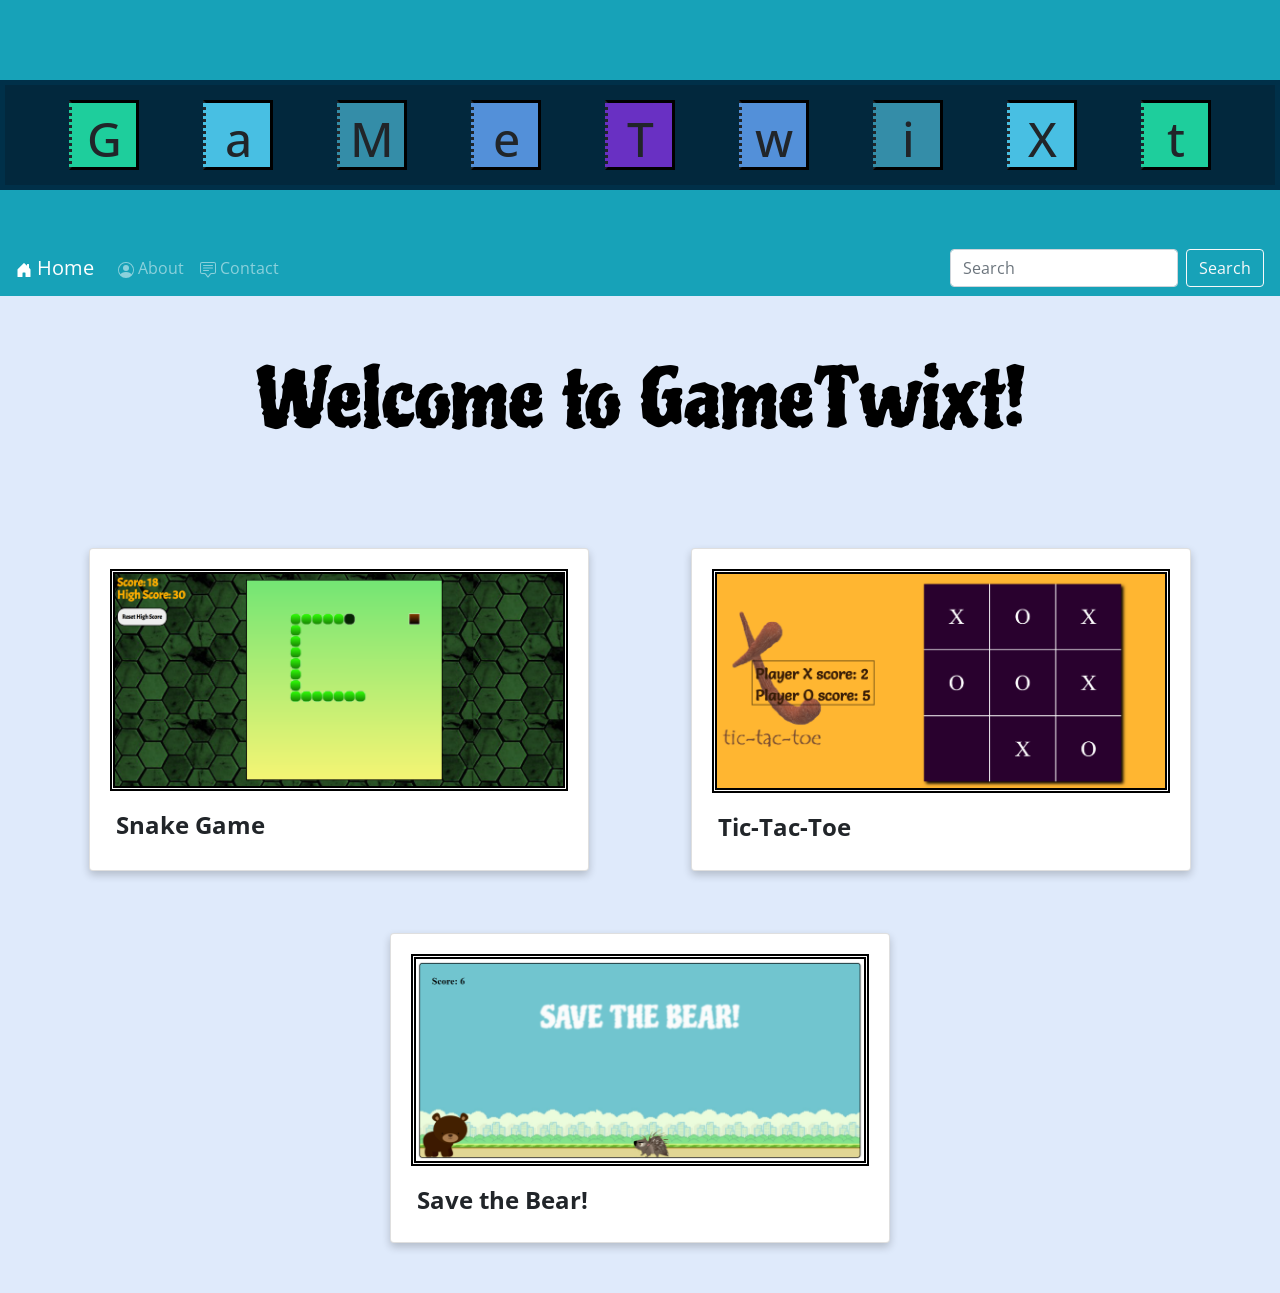
<file: index.html>
<!DOCTYPE html>
<html lang="en">

<head>
    <meta charset="UTF-8">
    <meta name="viewport" content="width=device-width, initial-scale=1.0">
    <title>GameTwixt</title>
    <link rel="stylesheet" href="https://stackpath.bootstrapcdn.com/bootstrap/4.4.1/css/bootstrap.min.css" integrity="sha384-Vkoo8x4CGsO3+Hhxv8T/Q5PaXtkKtu6ug5TOeNV6gBiFeWPGFN9MuhOf23Q9Ifjh" crossorigin="anonymous">
    <link href="https://fonts.googleapis.com/css2?family=Open+Sans:wght@300&display=swap" rel="stylesheet">
    
    <link rel="stylesheet" href="home.css">
</head>

<body>
  
   <div id="firstbox">
    <section id="box">
        <div style="background-color: #1ece9c">G</div>
        <div style="background-color: #48bfe3">a</div>
        <div style="background-color: #348da8">M</div>
        <div style="background-color: #5390d9">e</div>
        <div style="background-color: #6930c3">T</div>
        <div style="background-color: #5390d9">w</div>
        <div style="background-color: #348da8">i</div>
        <div style="background-color: #48bfe3">X</div>
        <div style="background-color: #1ece9c">t</div>
    </section>
   </div>
    <nav class="navbar sticky-top navbar-expand-md navbar-dark bg-info ">
        <a class="navbar-brand" href="#">  <svg xmlns="http://www.w3.org/2000/svg" width="16" height="16" fill="currentColor" class="bi bi-house-door-fill" viewBox="0 0 16 16">
            <path d="M6.5 14.5v-3.505c0-.245.25-.495.5-.495h2c.25 0 .5.25.5.5v3.5a.5.5 0 0 0 .5.5h4a.5.5 0 0 0 .5-.5v-7a.5.5 0 0 0-.146-.354L13 5.793V2.5a.5.5 0 0 0-.5-.5h-1a.5.5 0 0 0-.5.5v1.293L8.354 1.146a.5.5 0 0 0-.708 0l-6 6A.5.5 0 0 0 1.5 7.5v7a.5.5 0 0 0 .5.5h4a.5.5 0 0 0 .5-.5z"/>
          </svg> Home</a>
        <button class="navbar-toggler" data-toggle="collapse" data-target="#expand" >
            <span class="navbar-toggler-icon"></span>
        </button>
        <div class="collapse navbar-collapse" id="expand" >
        <div class="navbar-nav">
            <a href="#" class="nav-item nav-link"> <svg xmlns="http://www.w3.org/2000/svg" width="16" height="16" fill="currentColor" class="bi bi-person-circle" viewBox="0 0 16 16">
                <path d="M11 6a3 3 0 1 1-6 0 3 3 0 0 1 6 0z"/>
                <path fill-rule="evenodd" d="M0 8a8 8 0 1 1 16 0A8 8 0 0 1 0 8zm8-7a7 7 0 0 0-5.468 11.37C3.242 11.226 4.805 10 8 10s4.757 1.225 5.468 2.37A7 7 0 0 0 8 1z"/>
              </svg> About</a>
             <a href="#" class="nav-item nav-link"> <svg xmlns="http://www.w3.org/2000/svg" width="16" height="16" fill="currentColor" class="bi bi-chat-square-text" viewBox="0 0 16 16">
                <path d="M14 1a1 1 0 0 1 1 1v8a1 1 0 0 1-1 1h-2.5a2 2 0 0 0-1.6.8L8 14.333 6.1 11.8a2 2 0 0 0-1.6-.8H2a1 1 0 0 1-1-1V2a1 1 0 0 1 1-1h12zM2 0a2 2 0 0 0-2 2v8a2 2 0 0 0 2 2h2.5a1 1 0 0 1 .8.4l1.9 2.533a1 1 0 0 0 1.6 0l1.9-2.533a1 1 0 0 1 .8-.4H14a2 2 0 0 0 2-2V2a2 2 0 0 0-2-2H2z"/>
                <path d="M3 3.5a.5.5 0 0 1 .5-.5h9a.5.5 0 0 1 0 1h-9a.5.5 0 0 1-.5-.5zM3 6a.5.5 0 0 1 .5-.5h9a.5.5 0 0 1 0 1h-9A.5.5 0 0 1 3 6zm0 2.5a.5.5 0 0 1 .5-.5h5a.5.5 0 0 1 0 1h-5a.5.5 0 0 1-.5-.5z"/>
              </svg> Contact</a>
            
            </div>
            <form class="form-inline ml-auto">
                <input class="form-control mr-sm-2" type="search" placeholder="Search" aria-label="Search">
                <button class="btn btn-outline-light my-2 my-sm-0" type="submit">Search</button>
              </form>

      </div>
    
    </nav>
   
    <h1>Welcome to GameTwixt!</h1>

    
   <div class="pagebody">  
    <div class="card">
        <a href="snake_game/snake.html">
        <img src="sbg.png" alt="snake game" style="width:100%">
        </a>
        <div class="container">
            <h4><b>Snake Game</b></h4>
        </div>
    </div>


 <div class="card">
    <a href="tic-tac-toe/tictactoe.html">
    <img src="t3bg.png" alt="tic-tac-toe" style="width:100%">
    </a>
    <div class="container">
        <h4><b>Tic-Tac-Toe</b></h4>
    </div>
</div>
 

<div class="card">
  <a href="save_the_bear/save_the_bear.html">
  <img src="stb.png" alt="save the bear" style="width:100%">
  </a>
  <div class="container">
      <h4><b>Save the Bear!</b></h4>
  </div>
</div>
     
   </div>

    <script src="https://code.jquery.com/jquery-3.4.1.slim.min.js" 
    integrity="sha384-J6qa4849blE2+poT4WnyKhv5vZF5SrPo0iEjwBvKU7imGFAV0wwj1yYfoRSJoZ+n" 
    crossorigin="anonymous"></script>
 <script src="https://cdn.jsdelivr.net/npm/popper.js@1.16.0/dist/umd/popper.min.js"
        integrity="sha384-Q6E9RHvbIyZFJoft+2mJbHaEWldlvI9IOYy5n3zV9zzTtmI3UksdQRVvoxMfooAo" 
        crossorigin="anonymous"></script>
 <script src="https://stackpath.bootstrapcdn.com/bootstrap/4.4.1/js/bootstrap.min.js" 
       integrity="sha384-wfSDF2E50Y2D1uUdj0O3uMBJnjuUD4Ih7YwaYd1iqfktj0Uod8GCExl3Og8ifwB6" 
     crossorigin="anonymous"></script>
</body>


</html>
</file>
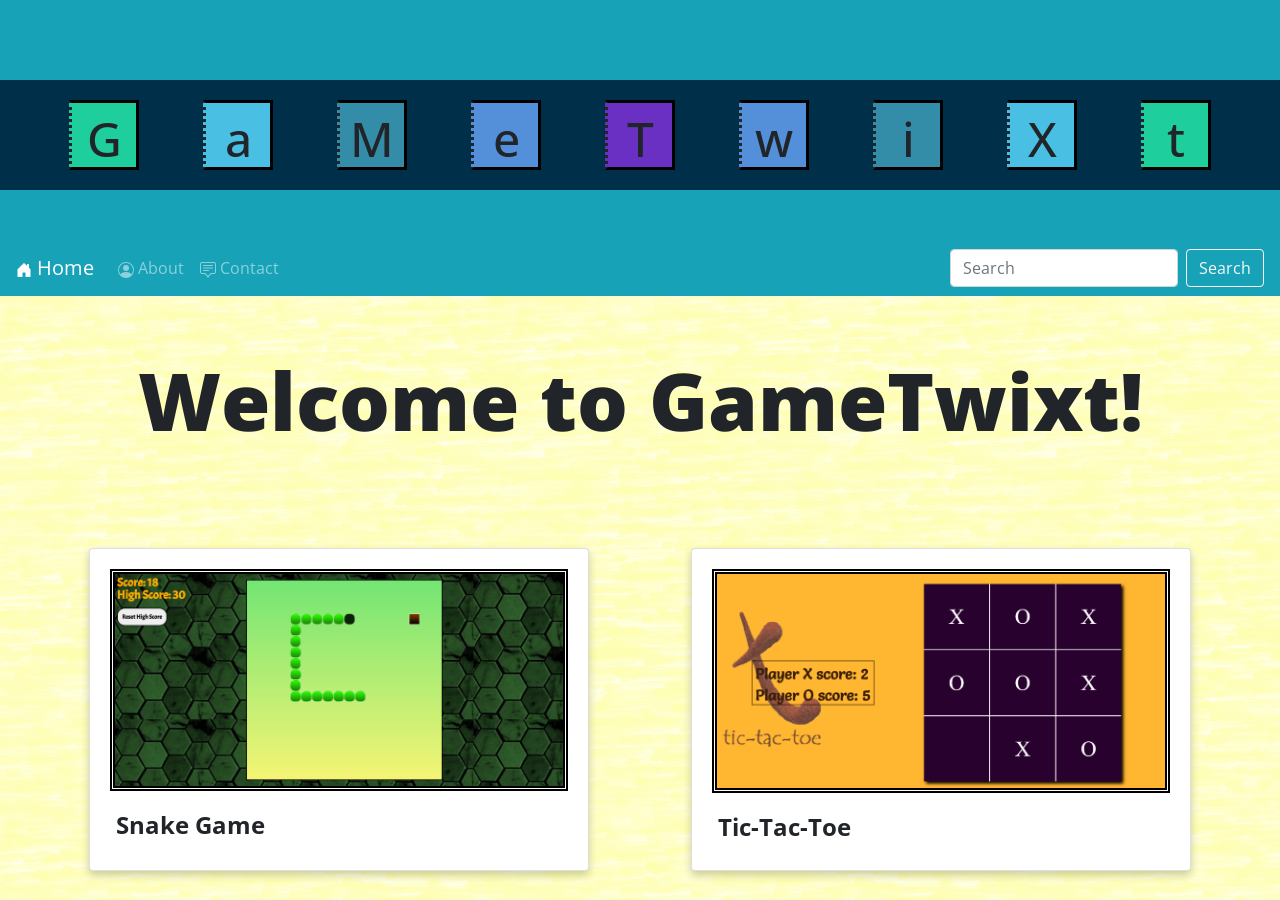
<file: gametwixt/home.html>
<!DOCTYPE html>
<html lang="en">

<head>
    <meta charset="UTF-8">
    <meta name="viewport" content="width=device-width, initial-scale=1.0">
    <title>GameTwixt</title>
    <link rel="stylesheet" href="https://stackpath.bootstrapcdn.com/bootstrap/4.4.1/css/bootstrap.min.css" integrity="sha384-Vkoo8x4CGsO3+Hhxv8T/Q5PaXtkKtu6ug5TOeNV6gBiFeWPGFN9MuhOf23Q9Ifjh" crossorigin="anonymous">
    <link href="https://fonts.googleapis.com/css2?family=Open+Sans:wght@300&display=swap" rel="stylesheet">
    
    <link rel="stylesheet" href="home.css">
</head>

<body>
  
   <div id="firstbox">
    <section id="box">
        <div style="background-color: #1ece9c">G</div>
        <div style="background-color: #48bfe3">a</div>
        <div style="background-color: #348da8">M</div>
        <div style="background-color: #5390d9">e</div>
        <div style="background-color: #6930c3">T</div>
        <div style="background-color: #5390d9">w</div>
        <div style="background-color: #348da8">i</div>
        <div style="background-color: #48bfe3">X</div>
        <div style="background-color: #1ece9c">t</div>
    </section>
   </div>
    <nav class="navbar sticky-top navbar-expand-md navbar-dark bg-info ">
        <a class="navbar-brand" href="#">  <svg xmlns="http://www.w3.org/2000/svg" width="16" height="16" fill="currentColor" class="bi bi-house-door-fill" viewBox="0 0 16 16">
            <path d="M6.5 14.5v-3.505c0-.245.25-.495.5-.495h2c.25 0 .5.25.5.5v3.5a.5.5 0 0 0 .5.5h4a.5.5 0 0 0 .5-.5v-7a.5.5 0 0 0-.146-.354L13 5.793V2.5a.5.5 0 0 0-.5-.5h-1a.5.5 0 0 0-.5.5v1.293L8.354 1.146a.5.5 0 0 0-.708 0l-6 6A.5.5 0 0 0 1.5 7.5v7a.5.5 0 0 0 .5.5h4a.5.5 0 0 0 .5-.5z"/>
          </svg> Home</a>
        <button class="navbar-toggler" data-toggle="collapse" data-target="#expand" >
            <span class="navbar-toggler-icon"></span>
        </button>
        <div class="collapse navbar-collapse" id="expand" >
        <div class="navbar-nav">
            <a href="Home" class="nav-item nav-link"> <svg xmlns="http://www.w3.org/2000/svg" width="16" height="16" fill="currentColor" class="bi bi-person-circle" viewBox="0 0 16 16">
                <path d="M11 6a3 3 0 1 1-6 0 3 3 0 0 1 6 0z"/>
                <path fill-rule="evenodd" d="M0 8a8 8 0 1 1 16 0A8 8 0 0 1 0 8zm8-7a7 7 0 0 0-5.468 11.37C3.242 11.226 4.805 10 8 10s4.757 1.225 5.468 2.37A7 7 0 0 0 8 1z"/>
              </svg> About</a>
             <a href="Home" class="nav-item nav-link"> <svg xmlns="http://www.w3.org/2000/svg" width="16" height="16" fill="currentColor" class="bi bi-chat-square-text" viewBox="0 0 16 16">
                <path d="M14 1a1 1 0 0 1 1 1v8a1 1 0 0 1-1 1h-2.5a2 2 0 0 0-1.6.8L8 14.333 6.1 11.8a2 2 0 0 0-1.6-.8H2a1 1 0 0 1-1-1V2a1 1 0 0 1 1-1h12zM2 0a2 2 0 0 0-2 2v8a2 2 0 0 0 2 2h2.5a1 1 0 0 1 .8.4l1.9 2.533a1 1 0 0 0 1.6 0l1.9-2.533a1 1 0 0 1 .8-.4H14a2 2 0 0 0 2-2V2a2 2 0 0 0-2-2H2z"/>
                <path d="M3 3.5a.5.5 0 0 1 .5-.5h9a.5.5 0 0 1 0 1h-9a.5.5 0 0 1-.5-.5zM3 6a.5.5 0 0 1 .5-.5h9a.5.5 0 0 1 0 1h-9A.5.5 0 0 1 3 6zm0 2.5a.5.5 0 0 1 .5-.5h5a.5.5 0 0 1 0 1h-5a.5.5 0 0 1-.5-.5z"/>
              </svg> Contact</a>
            
            </div>
            <form class="form-inline ml-auto">
                <input class="form-control mr-sm-2" type="search" placeholder="Search" aria-label="Search">
                <button class="btn btn-outline-light my-2 my-sm-0" type="submit">Search</button>
              </form>

      </div>
    
    </nav>
   
    <h1>Welcome to GameTwixt!</h1>

    
   <div class="pagebody">  
    <div class="card">
        <a href="snake.html">
        <img src="sbg.png" alt="snake game" style="width:100%">
        </a>
        <div class="container">
            <h4><b>Snake Game</b></h4>
        </div>
    </div>


  <div class="card">
    <a href="tictactoe.html">
    <img src="t3bg.png" alt="tic-tac-toe" style="width:100%">
    </a>
    <div class="container">
        <h4><b>Tic-Tac-Toe</b></h4>
    </div>
</div>
</div>    
     
   

    <script src="https://code.jquery.com/jquery-3.4.1.slim.min.js" 
    integrity="sha384-J6qa4849blE2+poT4WnyKhv5vZF5SrPo0iEjwBvKU7imGFAV0wwj1yYfoRSJoZ+n" 
    crossorigin="anonymous"></script>
 <script src="https://cdn.jsdelivr.net/npm/popper.js@1.16.0/dist/umd/popper.min.js"
        integrity="sha384-Q6E9RHvbIyZFJoft+2mJbHaEWldlvI9IOYy5n3zV9zzTtmI3UksdQRVvoxMfooAo" 
        crossorigin="anonymous"></script>
 <script src="https://stackpath.bootstrapcdn.com/bootstrap/4.4.1/js/bootstrap.min.js" 
       integrity="sha384-wfSDF2E50Y2D1uUdj0O3uMBJnjuUD4Ih7YwaYd1iqfktj0Uod8GCExl3Og8ifwB6" 
     crossorigin="anonymous"></script>
</body>


</html>
</file>
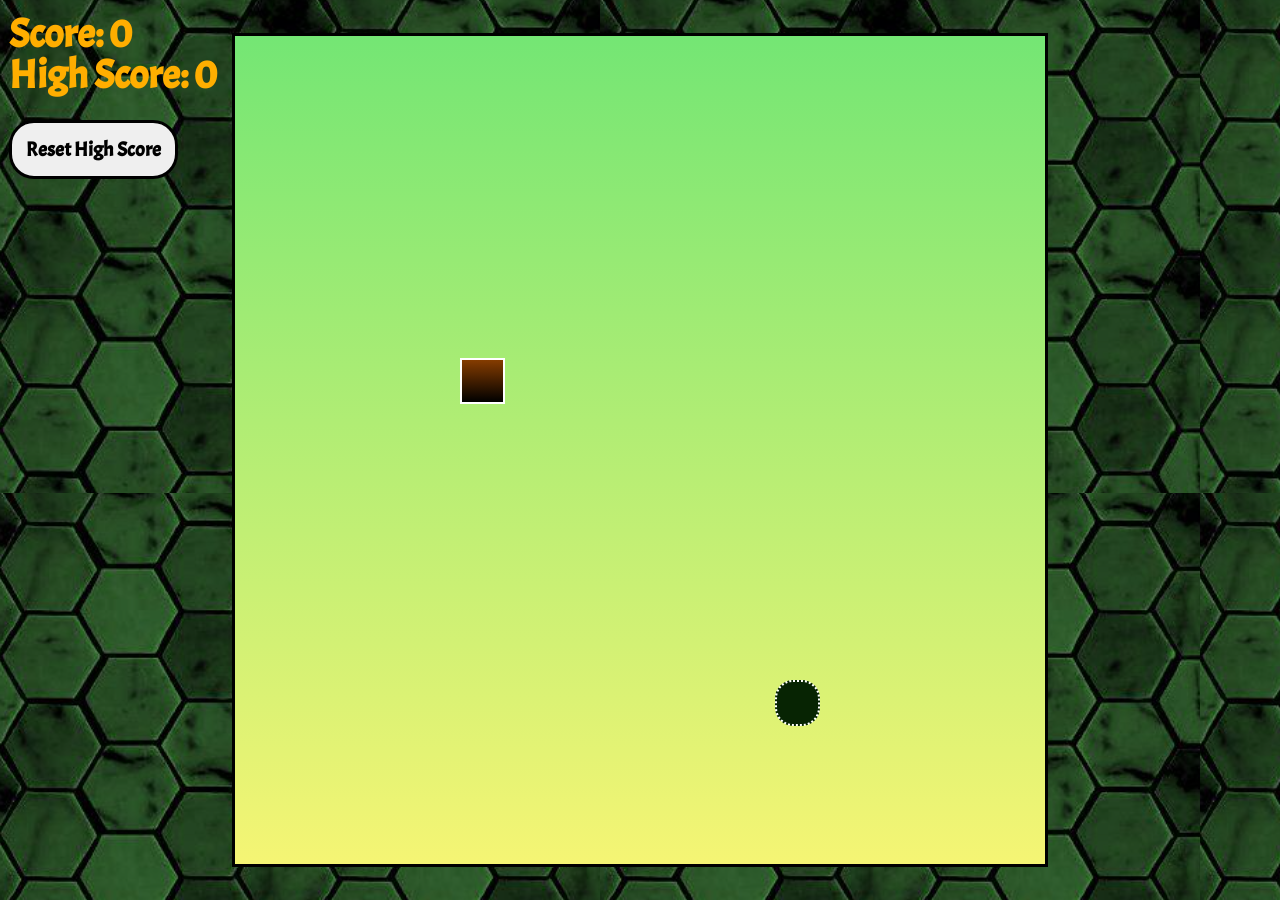
<file: gametwixt/snake.html>
<!DOCTYPE html>
<html lang="en">

<head>
    <meta charset="UTF-8">
    <meta name="viewport" content="width=device-width, initial-scale=1.0">
    <title>Snake Game</title>
   
    <link href="https://fonts.googleapis.com/css2?family=Open+Sans:wght@300&display=swap" rel="stylesheet">

    <link rel="stylesheet" href="snake.css">
</head>

<body>

    <div class="container " >
        <div id="scoreBox"> Score: 0</div>
        <div id="hiscoreBox"> High Score: 0</div>
        <div><button onclick="resetHighScore()">Reset High Score</button></div>
        
        <div id="board"></div>
 
       </div>

</body>

<script src="snake.js"></script>
</html>
</file>
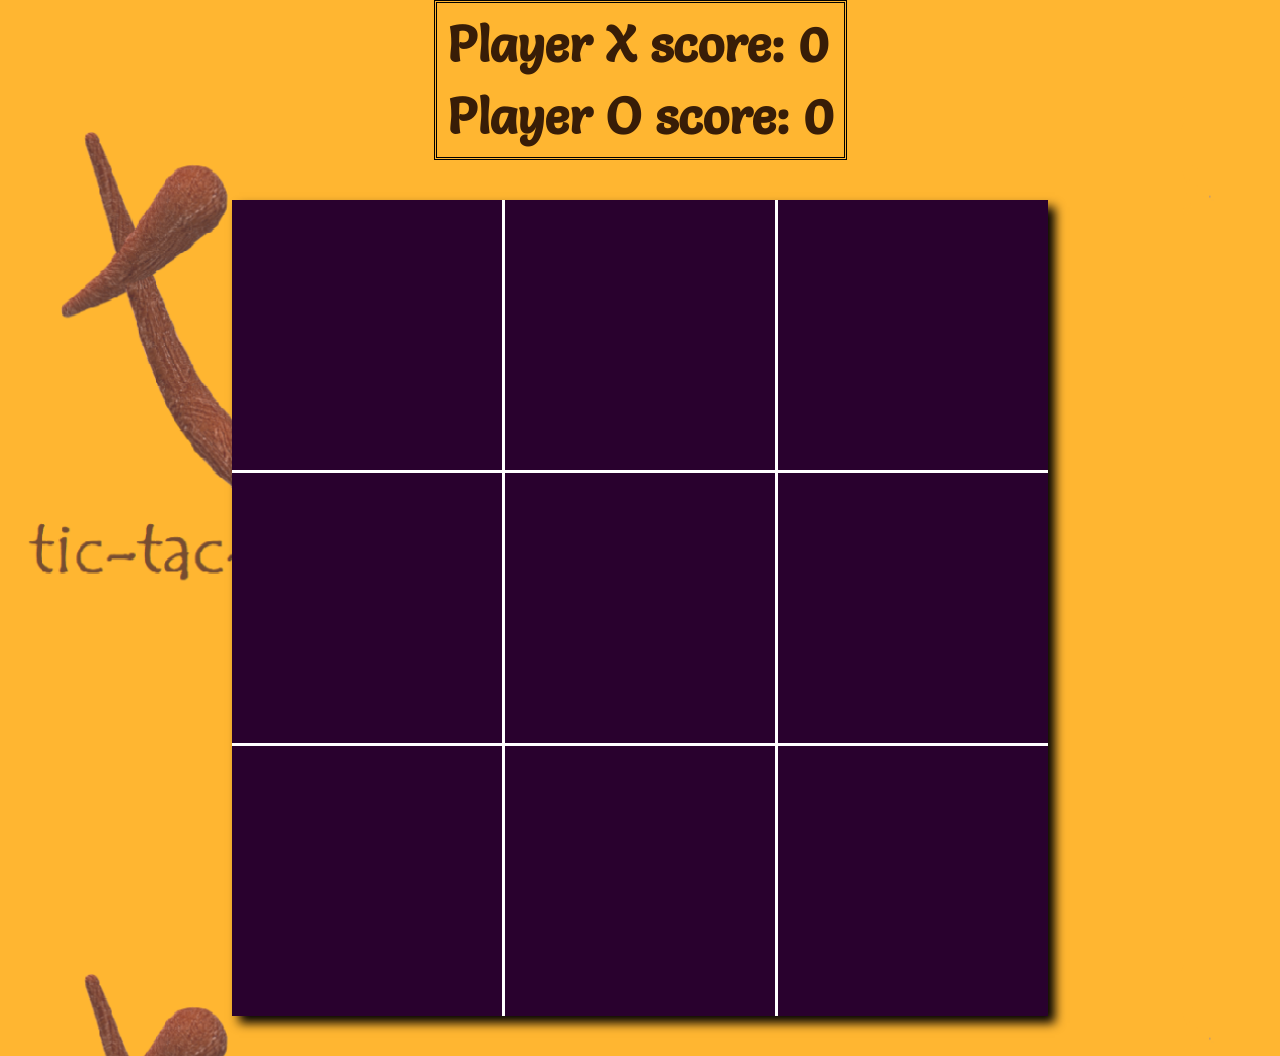
<file: gametwixt/tictactoe.html>
<!DOCTYPE html>
<html lang="en">

<head>
    <meta charset="UTF-8">
    <meta name="viewport" content="width=device-width, initial-scale=1.0">
    <title>Tic Tac Toe</title>

    <link rel="stylesheet" href="tictactoe.css">
</head>

<body>
    
  <div class="container" >
      <div id="scorediv" style=" border: double;">
        <p id='scoreX'> </p>
        <p id='scoreO'> </p>
      </div>
    
    <table >
        <tr>
            <td class="cell"></td>
            <td class="cell"></td>
            <td class="cell"></td>
        </tr>
        <tr>
            <td class="cell"></td>
            <td class="cell"></td>
            <td class="cell"></td>
        </tr>
        <tr>
            <td class="cell"></td>
            <td class="cell"></td>
            <td class="cell"></td>
        </tr>

    </table>
  </div>
   

</body>

<script src="tictactoe.js"></script>
</html>
</file>
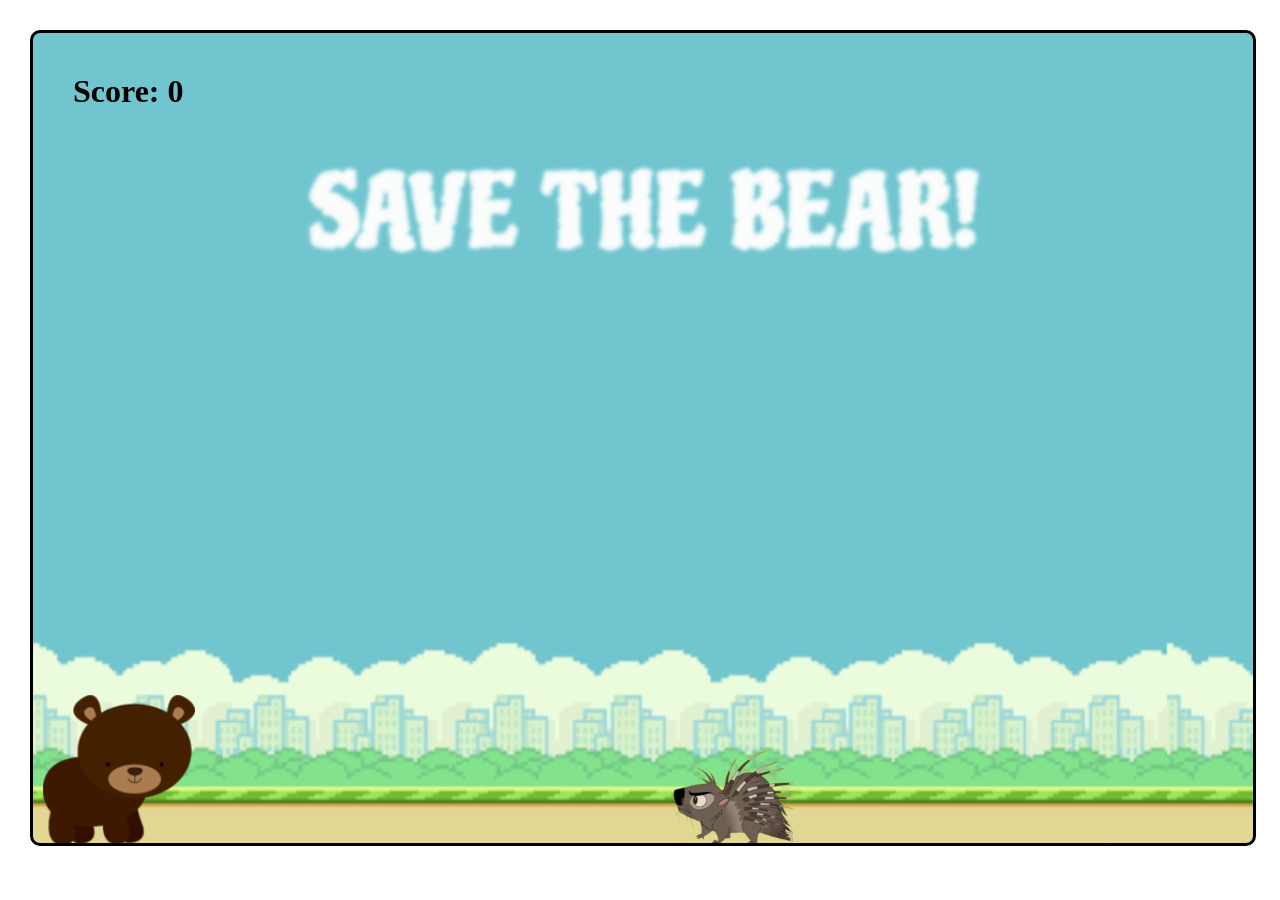
<file: save_the_bear/save_the_bear.html>
<!DOCTYPE html>
<html lang="en">

<head>
    <meta charset="UTF-8">
    <meta name="viewport" content="width=device-width, initial-scale=1.0">
    <title>Save the bear!</title>

    <link rel="stylesheet" href="save_the_bear.css">
</head>

<body>
    
  <div class="board">
    <div id="scoreBoard">Score: 0</div> 
    <div class="title"><center>SAVE THE BEAR!</center></div>
    <div class="bear"></div> 
     <div class="porcupine obstaclePorcupine"></div>
    
  </div>
</body>

<script src="save_the_bear.js"></script>
</html>
</file>
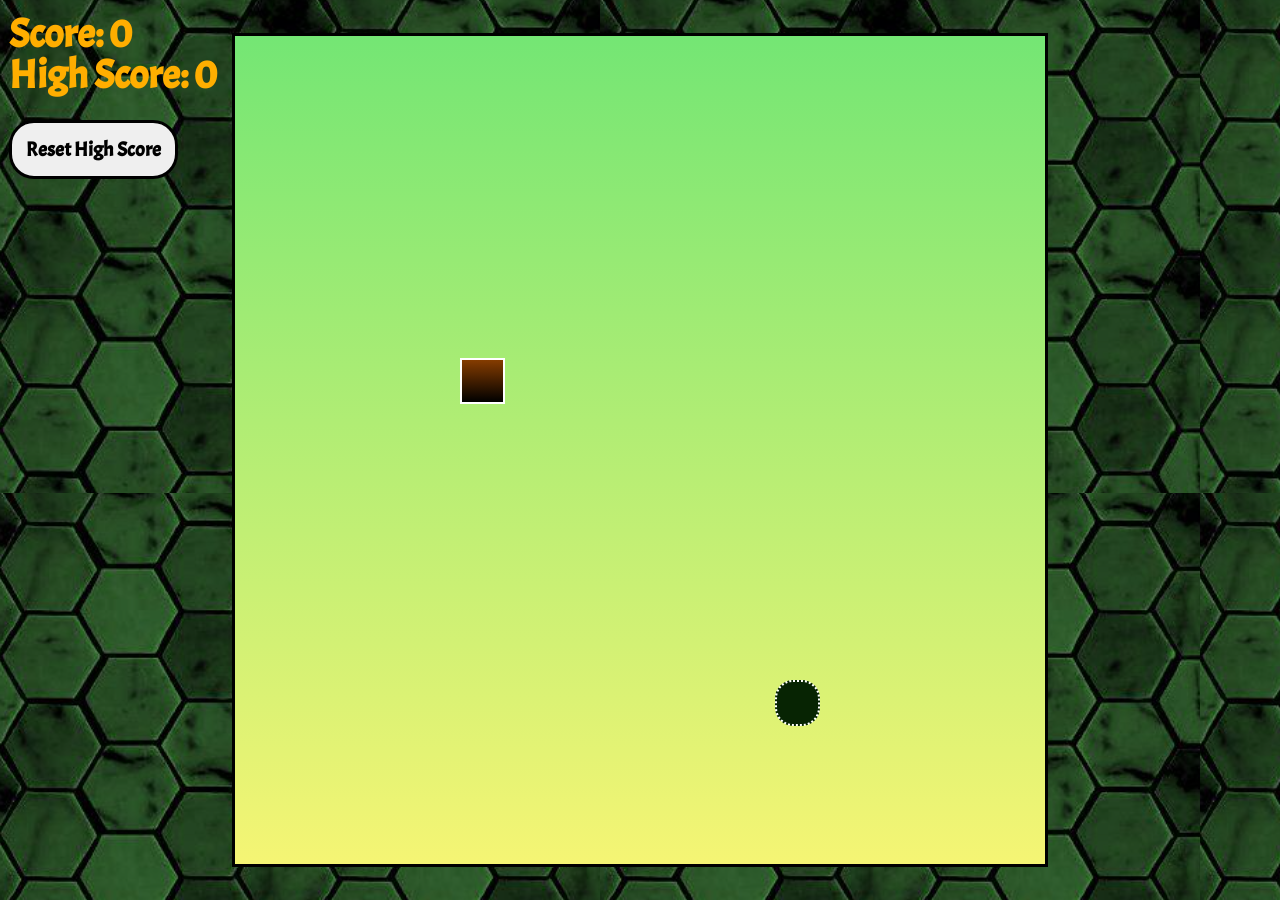
<file: snake_game/snake.html>
<!DOCTYPE html>
<html lang="en">

<head>
    <meta charset="UTF-8">
    <meta name="viewport" content="width=device-width, initial-scale=1.0">
    <title>Snake Game</title>
   
    <link href="https://fonts.googleapis.com/css2?family=Open+Sans:wght@300&display=swap" rel="stylesheet">

    <link rel="stylesheet" href="snake.css">
</head>

<body>

    <div class="container " >
        <div id="scoreBox"> Score: 0</div>
        <div id="hiscoreBox"> High Score: 0</div>
        <button onclick="resetHighScore()">Reset High Score</button>
        
        <div id="board"></div>
 
       </div>

</body>

<script src="snake.js"></script>
</html>
</file>
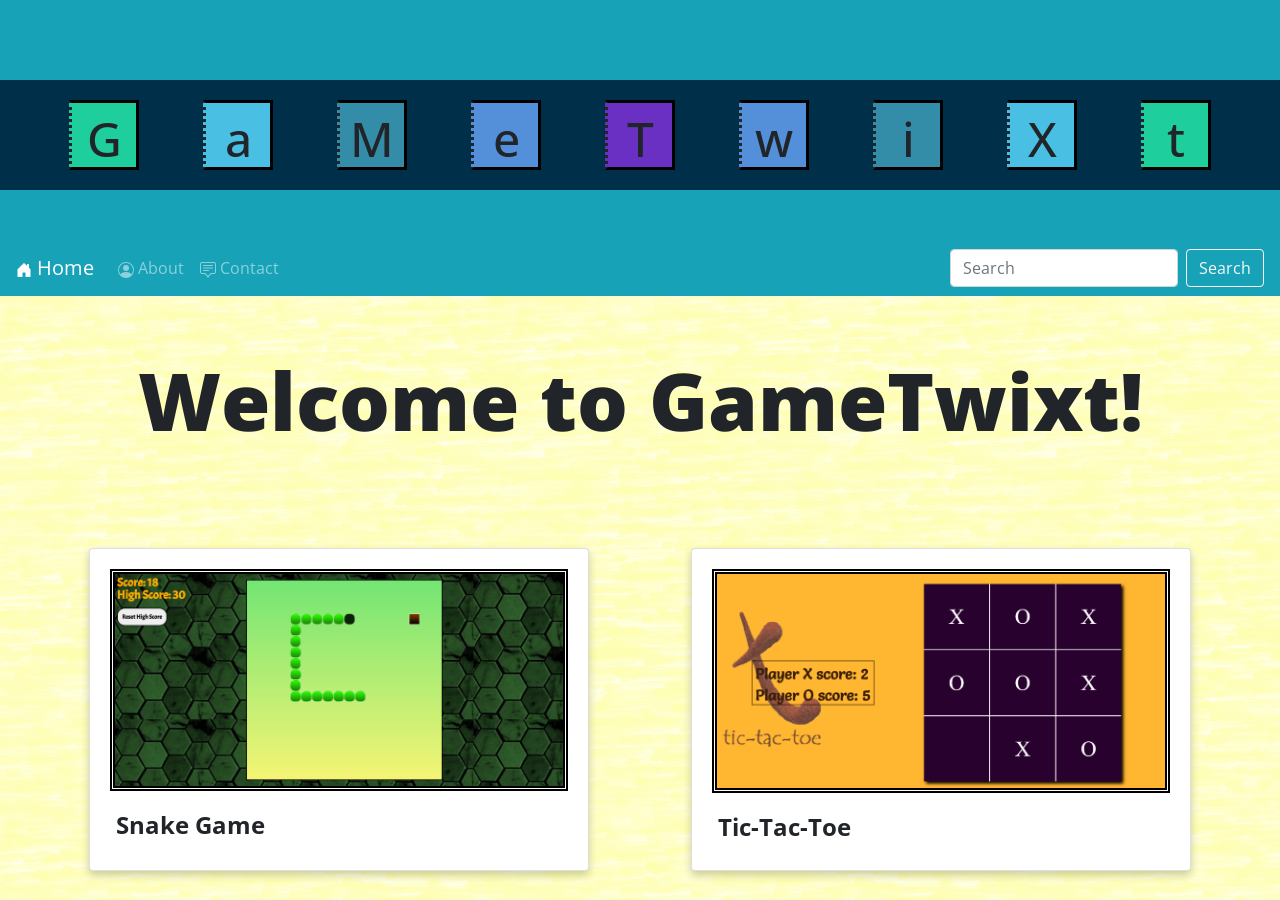
<file: gametwixt/home/home.html>
<!DOCTYPE html>
<html lang="en">

<head>
    <meta charset="UTF-8">
    <meta name="viewport" content="width=device-width, initial-scale=1.0">
    <title>GameTwixt</title>
    <link rel="stylesheet" href="https://stackpath.bootstrapcdn.com/bootstrap/4.4.1/css/bootstrap.min.css" integrity="sha384-Vkoo8x4CGsO3+Hhxv8T/Q5PaXtkKtu6ug5TOeNV6gBiFeWPGFN9MuhOf23Q9Ifjh" crossorigin="anonymous">
    <link href="https://fonts.googleapis.com/css2?family=Open+Sans:wght@300&display=swap" rel="stylesheet">
    
    <link rel="stylesheet" href="home.css">
</head>

<body>
  
   <div id="firstbox">
    <section id="box">
        <div style="background-color: #1ece9c">G</div>
        <div style="background-color: #48bfe3">a</div>
        <div style="background-color: #348da8">M</div>
        <div style="background-color: #5390d9">e</div>
        <div style="background-color: #6930c3">T</div>
        <div style="background-color: #5390d9">w</div>
        <div style="background-color: #348da8">i</div>
        <div style="background-color: #48bfe3">X</div>
        <div style="background-color: #1ece9c">t</div>
    </section>
   </div>
    <nav class="navbar sticky-top navbar-expand-md navbar-dark bg-info ">
        <a class="navbar-brand" href="#">  <svg xmlns="http://www.w3.org/2000/svg" width="16" height="16" fill="currentColor" class="bi bi-house-door-fill" viewBox="0 0 16 16">
            <path d="M6.5 14.5v-3.505c0-.245.25-.495.5-.495h2c.25 0 .5.25.5.5v3.5a.5.5 0 0 0 .5.5h4a.5.5 0 0 0 .5-.5v-7a.5.5 0 0 0-.146-.354L13 5.793V2.5a.5.5 0 0 0-.5-.5h-1a.5.5 0 0 0-.5.5v1.293L8.354 1.146a.5.5 0 0 0-.708 0l-6 6A.5.5 0 0 0 1.5 7.5v7a.5.5 0 0 0 .5.5h4a.5.5 0 0 0 .5-.5z"/>
          </svg> Home</a>
        <button class="navbar-toggler" data-toggle="collapse" data-target="#expand" >
            <span class="navbar-toggler-icon"></span>
        </button>
        <div class="collapse navbar-collapse" id="expand" >
        <div class="navbar-nav">
            <a href="Home" class="nav-item nav-link"> <svg xmlns="http://www.w3.org/2000/svg" width="16" height="16" fill="currentColor" class="bi bi-person-circle" viewBox="0 0 16 16">
                <path d="M11 6a3 3 0 1 1-6 0 3 3 0 0 1 6 0z"/>
                <path fill-rule="evenodd" d="M0 8a8 8 0 1 1 16 0A8 8 0 0 1 0 8zm8-7a7 7 0 0 0-5.468 11.37C3.242 11.226 4.805 10 8 10s4.757 1.225 5.468 2.37A7 7 0 0 0 8 1z"/>
              </svg> About</a>
             <a href="Home" class="nav-item nav-link"> <svg xmlns="http://www.w3.org/2000/svg" width="16" height="16" fill="currentColor" class="bi bi-chat-square-text" viewBox="0 0 16 16">
                <path d="M14 1a1 1 0 0 1 1 1v8a1 1 0 0 1-1 1h-2.5a2 2 0 0 0-1.6.8L8 14.333 6.1 11.8a2 2 0 0 0-1.6-.8H2a1 1 0 0 1-1-1V2a1 1 0 0 1 1-1h12zM2 0a2 2 0 0 0-2 2v8a2 2 0 0 0 2 2h2.5a1 1 0 0 1 .8.4l1.9 2.533a1 1 0 0 0 1.6 0l1.9-2.533a1 1 0 0 1 .8-.4H14a2 2 0 0 0 2-2V2a2 2 0 0 0-2-2H2z"/>
                <path d="M3 3.5a.5.5 0 0 1 .5-.5h9a.5.5 0 0 1 0 1h-9a.5.5 0 0 1-.5-.5zM3 6a.5.5 0 0 1 .5-.5h9a.5.5 0 0 1 0 1h-9A.5.5 0 0 1 3 6zm0 2.5a.5.5 0 0 1 .5-.5h5a.5.5 0 0 1 0 1h-5a.5.5 0 0 1-.5-.5z"/>
              </svg> Contact</a>
            
            </div>
            <form class="form-inline ml-auto">
                <input class="form-control mr-sm-2" type="search" placeholder="Search" aria-label="Search">
                <button class="btn btn-outline-light my-2 my-sm-0" type="submit">Search</button>
              </form>

      </div>
    
    </nav>
   
    <h1>Welcome to GameTwixt!</h1>

    
   <div class="pagebody">  
    <div class="card">
        <a href="snake_game/snake.html">
        <img src="sbg.png" alt="snake game" style="width:100%">
        </a>
        <div class="container">
            <h4><b>Snake Game</b></h4>
        </div>
    </div>


  <div class="card">
    <a href="tic-tac-toe/tictactoe.html">
    <img src="t3bg.png" alt="tic-tac-toe" style="width:100%">
    </a>
    <div class="container">
        <h4><b>Tic-Tac-Toe</b></h4>
    </div>
</div>
</div>    
     
   

    <script src="https://code.jquery.com/jquery-3.4.1.slim.min.js" 
    integrity="sha384-J6qa4849blE2+poT4WnyKhv5vZF5SrPo0iEjwBvKU7imGFAV0wwj1yYfoRSJoZ+n" 
    crossorigin="anonymous"></script>
 <script src="https://cdn.jsdelivr.net/npm/popper.js@1.16.0/dist/umd/popper.min.js"
        integrity="sha384-Q6E9RHvbIyZFJoft+2mJbHaEWldlvI9IOYy5n3zV9zzTtmI3UksdQRVvoxMfooAo" 
        crossorigin="anonymous"></script>
 <script src="https://stackpath.bootstrapcdn.com/bootstrap/4.4.1/js/bootstrap.min.js" 
       integrity="sha384-wfSDF2E50Y2D1uUdj0O3uMBJnjuUD4Ih7YwaYd1iqfktj0Uod8GCExl3Og8ifwB6" 
     crossorigin="anonymous"></script>
</body>


</html>
</file>
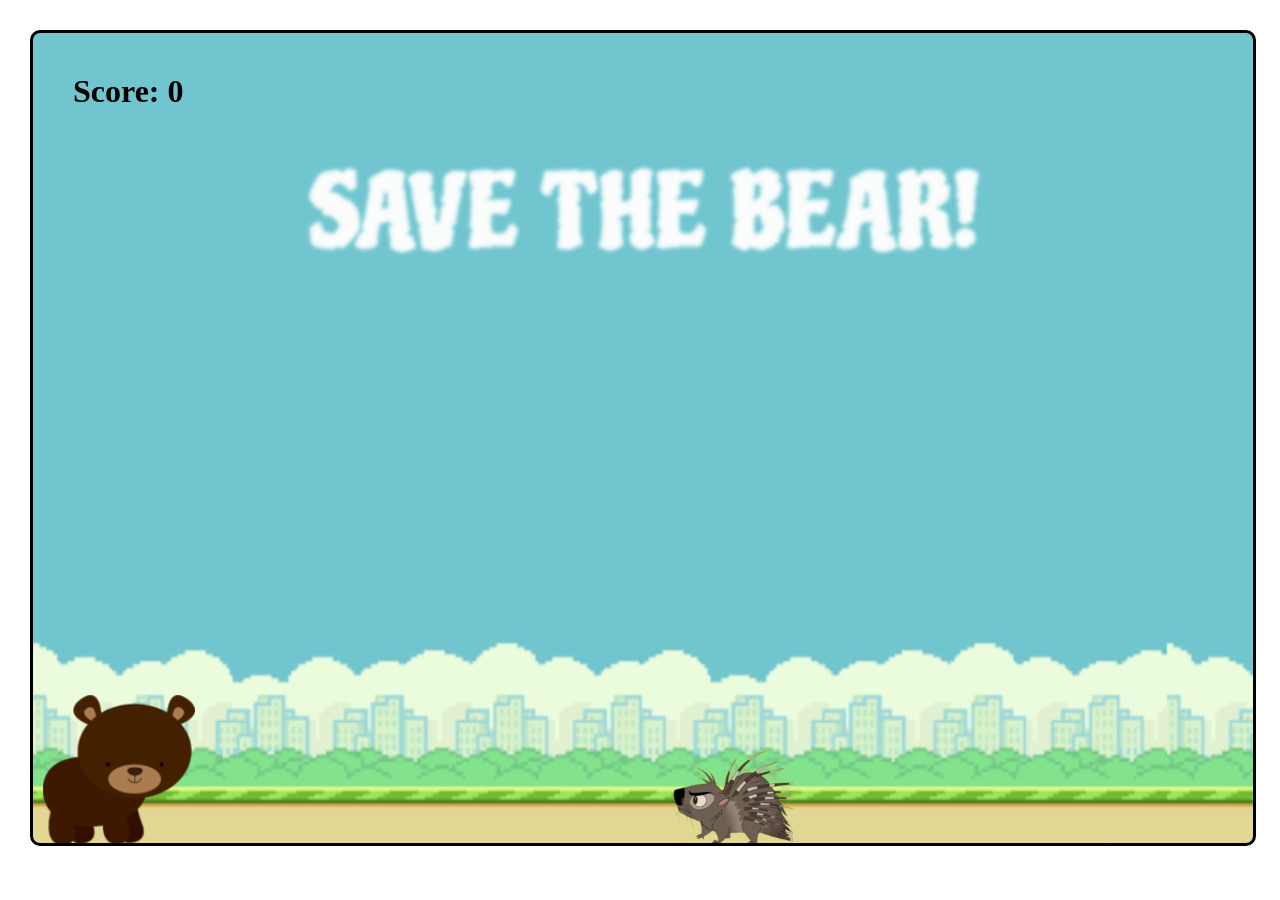
<file: home/game 3/game3.html>
<!DOCTYPE html>
<html lang="en">

<head>
    <meta charset="UTF-8">
    <meta name="viewport" content="width=device-width, initial-scale=1.0">
    <title>game3</title>

    <link rel="stylesheet" href="game3.css">
</head>

<body>
    
  <div class="board">
    <div id="scoreBoard">Score: 0</div> 
    <div class="title"><center>SAVE THE BEAR!</center></div>
    <div class="bear"></div> 
     <div class="porcupine obstaclePorcupine"></div>
    
  </div>
</body>

<script src="game3.js"></script>
</html>
</file>
<file: home.css>
@import url('https://fonts.googleapis.com/css2?family=Piedra&display=swap');
body {
    font-family: 'Open Sans', sans-serif;
    background-color: #98bdf34f;
}
h1, h2 {
    text-align: center;
}
h1{
    font-weight: 500;
    font-size: 5em;
    padding: 0.7em;
    padding-bottom: 1em;
    color: rgb(0, 0, 0);
    font-family: 'Piedra', cursive;
}
#box {
    background-color: #02283d ;
    height: 110px;
    margin:0 auto ;
    border: 5px solid #003049;
    transition:all 1s;
    display: flex;
    flex-direction: row;
    justify-content: space-evenly ;
    align-content: center; 
    align-items: center;
}

#box div{
    width: 70px;
    height: 70px; 
    transition:all 1s ;
    border: 3px solid black;
    border-left: dotted;
    text-align: center;
    font-size: 3em;
    font-weight: 500;
   
}


#box:hover div {
    border-radius: 50%;
    transform: rotate(360deg);
    color: rgb(255, 229, 82);
    box-shadow: 2px 2px 2px 2px rgb(252, 231, 112);
    cursor: pointer;
   
    
}

#box:hover{
    box-shadow: 0px 7px 5px rgb(255, 229, 82); 
    cursor: pointer;
}

.card {
    margin: 12px;
    box-shadow: 0 4px 8px 0 rgba(0,0,0,0.2);
    width: 500px;
    padding: 20px;
    transition: top ease ;
    margin-bottom: 50px;
}

.card:hover {
    box-shadow: 0 8px 16px 10px rgba(0,0,0,0.2);
    top: -10px;
   
  }
  
 .container {
    padding: 20px 6px 0px 6px;
  }
  

 #firstbox {
     height: 15em;
     background-color:rgb(23, 162, 184);
     padding-top: 5em;
 }
 img{
     border: 5px double black;
     
 }



.pagebody{
    display: flex;
    flex-wrap: wrap;
    justify-content: space-evenly;
   
  
}

.container{
    display: flex;
    justify-content: space-between;
}




@media (max-width: 1000px){
   #box{
       height: fit-content ;
       padding: 2%;
   }
    #box div{
        width: 40px;
        height: 40px; 
        font-size: 30px;
        border: 2px solid black;
        border-left: dotted;
    }
    #firstbox {
        height: 10em;
        padding-top: 4em;
    }
}

@media (max-width: 500px){
 
    #box div{
        width: 30px;
        height: 30px; 
        font-size: 20px;
    }
}
</file>
<file: gametwixt/home.css>
body {
    font-family: 'Open Sans', sans-serif;
    background-image: url(homebg.png);
}
h1, h2 {
    text-align: center;
}
h1{
    font-weight: 900;
    font-size: 5em;
    padding: 0.7em;
    padding-bottom: 1em;
}
#box {
    background-color: #003049 ;
    height: 110px;
    margin:0 auto ;
    border: 5px solid #003049;
    transition:all 1s;
    display: flex;
    flex-direction: row;
    justify-content: space-evenly ;
    align-content: center; 
    align-items: center;
}

#box div{
    width: 70px;
    height: 70px; 
    transition:all 1s ;
    border: 3px solid black;
    border-left: dotted;
    text-align: center;
    font-size: 3em;
    font-weight: 500;
   
}

#box:hover div {
    border-radius: 50%;
    transform: rotate(360deg);
    color: rgb(255, 229, 82);
    box-shadow: 2px 2px 2px 2px rgb(252, 231, 112);
    cursor: pointer;
   
    
}

#box:hover{
    box-shadow: 0px 7px 5px rgb(255, 229, 82); 
    cursor: pointer;
}

.card {
    margin: 12px;
    box-shadow: 0 4px 8px 0 rgba(0,0,0,0.2);
    width: 500px;
    padding: 20px;
    transition: top ease ;
  
  
}

.card:hover {
    box-shadow: 0 8px 16px 10px rgba(0,0,0,0.2);
    top: -10px;
   
  }
  
 .container {
    padding: 20px 6px 0px 6px;
  }
  

 #firstbox {
     height: 15em;
     background-color:rgb(23, 162, 184);
     padding-top: 5em;
 }
 img{
     border: 5px double black;
     
 }



.pagebody{
    display: flex;
    flex-wrap: wrap;
    justify-content: space-evenly;
  
}





@media (max-width: 1000px){
   #box{
       height: fit-content ;
       padding: 2%;
   }
    #box div{
        width: 40px;
        height: 40px; 
        font-size: 30px;
        border: 2px solid black;
        border-left: dotted;
    }
    #firstbox {
        height: 10em;
        padding-top: 4em;
    }
}

@media (max-width: 500px){
 
    #box div{
        width: 30px;
        height: 30px; 
        font-size: 20px;
    }
}
</file>
<file: gametwixt/snake.css>
@import url('https://fonts.googleapis.com/css2?family=Acme&display=swap');

*{
    padding: 0;
    margin:0;
}

.container{
   min-height: 100vh;
    background:url("bgsnakegame.png");
    
   display: flex;
    justify-content: center;
    align-items: center;
    height: auto;
    
    
}


#board{
    height: 92vmin;
    width: 90vmin;
    background:linear-gradient(rgb(116, 230, 116),rgb(245, 245, 116));
    border: 3px solid black;
    display: grid;
    grid-template-columns: repeat(18,1fr) ;
    grid-template-rows:repeat(18,1fr) ;
}

.head{
    background-color:rgb(7, 36, 3) ;
    border: .25vmin dotted white;
    border-radius: 40%;
    

}

.food{
    background:linear-gradient( rgb(133, 60, 0), rgb(0, 0, 0));
    border: .25vmin solid white;
    
   
}

.snake{
    background: -webkit-linear-gradient(rgb(49, 255, 8), rgb(25, 131, 4));
    border: .25vmin dotted white;
    border-radius: 40%;
}

#scoreBox {
    position: absolute;
    top:9px;
    left: 9px;
    font-size: 40px;
    font-weight: bold;
    color: rgb(255, 174, 0);
    font-family: 'Acme', sans-serif;
}


#hiscoreBox {
    position: absolute;
    top:50px;
    left: 9px;
    font-size: 40px;
    font-weight: bold;
    color: rgb(255, 174, 0);
    font-family: 'Acme', sans-serif;
}



button {
    position: absolute;
    top: 120px;
    left: 9px;
    font-size: 20px;
    font-weight: bold;
    color: rgb(0, 0, 0);
    font-family: 'Acme', sans-serif;
    padding: .7em;
    border: 3px solid black;
    border-radius: 25px;
    cursor: pointer;
}
</file>
<file: gametwixt/tictactoe.css>
@import url('https://fonts.googleapis.com/css2?family=Salsa&display=swap');

*{
    padding: 0;
    margin:0;
}




.container{
    min-height: 100vh;
   background-image: url("tictactoebg.png");  
   
   display: flex;
   flex-wrap: wrap;
    justify-content: space-evenly;
    align-items: center;
   
}

p{
    color:rgb(56, 29, 7) ;
    font-size: 50px;
    font-family: 'Salsa', cursive;
    font-weight: 900;
    padding: 10px 10px 0px 10px;
}


#scoreX{
    top: 3em;
    left: 0.3em;
   
}

#scoreO{
  
    top:5em;
    left: 0.3em;
    padding-bottom: 10px;
}

table{
    border-collapse: collapse;
     background-color: rgb(41, 1, 46); 
    box-shadow: 7px 7px 10px rgb(0, 0, 0) ;
    color: white;
    margin: 40px;
    
}

td{
    border: 3px solid white;
    height: 30vh;
    width: 30vh;
    cursor: pointer;
    text-align: center;
    font-size: 10vh;
}

table tr:first-child td {
    border-top: none;
    
}
table tr:last-child td {
    border-bottom: none;
}

table tr td:first-child{
    border-left: none;
}

table tr td:last-child{
    border-right: none;
}
</file>
<file: save_the_bear/save_the_bear.css>
@import url('https://fonts.googleapis.com/css2?family=Piedra&display=swap');

*{
    padding: 0;
    margin:0;
}

body{
    padding: 30px;
    overflow: hidden;
    
}

.title{
    font-family: 'Piedra', cursive;
    font-size: 100px;
    color: rgba(255, 255, 255, 0.103);
    text-shadow: 0 0 4px #fcfcfcfb  , 0 0 5px #a7e4e9;


}

.board{
    position: relative;
    width:100%;
    height: 90vh;
    border-radius: 10px;
    border: 3px solid black;
    overflow: hidden;
    background-size: contain;
    background-repeat: repeat-x;
    background-color: rgba(161, 87, 18, 0.733);
    background-image: url(game3bg.png);
    animation: bganim 75s linear infinite ;
}

@keyframes bganim {
   0%{
       background-position: 0 0;
   }
   100%{
    background-position: -2122px 0;
   }
}

#scoreBoard{
    font-size: xx-large;
    font-weight: 900;
    padding: 40px;
    
}

.bear{
    background-image: url(bear.png);
    background-repeat: no-repeat;
    background-size: cover;
    height: 148px;
    width:152px;
    position: absolute;
    bottom: 0;
    left:10px;
         
}

.porcupine{
    background-image: url(porcupine.png);
    background-repeat: no-repeat;
    background-size: cover;
    height: 100px;
    width:120px;
    position: absolute;
    bottom: -7px;
    left:50vw;
}


.animateBear{
    animation: bear 0.6s linear;
}

@keyframes bear{
    0%{
       bottom: 0;
    }
    50%{
         bottom: 450px;
    }
    100%{
          bottom: 0;
         
    }
}

 .obstaclePorcupine{
     animation: obstaclePorcupine 3s linear infinite ;
 }

@keyframes obstaclePorcupine{
    0%{
        left: 100vw;
    }
    100%{

        left:-10vw;
    }
}

@media (max-width:900px){
    .porcupine{
        height: 82px;
    width:90px;
    
    }
    .bear{
        height: 134px;
        width:140px;
    }
    .board{
        height: 80vh;
        background-size: cover;
        background-repeat: repeat-x;
    }

    .title{
        font-size: 60px;
    }
}
</file>
<file: snake_game/snake.css>
@import url('https://fonts.googleapis.com/css2?family=Acme&display=swap');

*{
    padding: 0;
    margin:0;
}

.container{
   min-height: 100vh;
    background:url("bgsnakegame.png");
    
   display: flex;
    justify-content: center;
    align-items: center;
    height: auto;
    
    
}


#board{
    height: 92vmin;
    width: 90vmin;
    background:linear-gradient(rgb(116, 230, 116),rgb(245, 245, 116));
    border: 3px solid black;
    display: grid;
    grid-template-columns: repeat(18,1fr) ;
    grid-template-rows:repeat(18,1fr) ;
}

.head{
    background-color:rgb(7, 36, 3) ;
    border: .25vmin dotted white;
    border-radius: 40%;
    

}

.food{
    background:linear-gradient( rgb(133, 60, 0), rgb(0, 0, 0));
    border: .25vmin solid white;
    
   
}

.snake{
    background: -webkit-linear-gradient(rgb(49, 255, 8), rgb(25, 131, 4));
    border: .25vmin dotted white;
    border-radius: 40%;
}

#scoreBox {
    position: absolute;
    top:9px;
    left: 9px;
    font-size: 40px;
    font-weight: bold;
    color: rgb(255, 174, 0);
    font-family: 'Acme', sans-serif;
}


#hiscoreBox {
    position: absolute;
    top:50px;
    left: 9px;
    font-size: 40px;
    font-weight: bold;
    color: rgb(255, 174, 0);
    font-family: 'Acme', sans-serif;
}



button {
    position: absolute;
    top: 120px;
    left: 9px;
    font-size: 20px;
    font-weight: bold;
    color: rgb(0, 0, 0);
    font-family: 'Acme', sans-serif;
    padding: .7em;
    border: 3px solid black;
    border-radius: 25px;
    cursor: pointer;
}



@media (max-width:1100px){
    .container{
        padding: 200px 0px 20px 0px;
    }

 
}

@media (max-width:540px){
    .container{
        padding: 100px 0px 0px 0px;
    }

 
}
</file>
<file: gametwixt/home/home.css>
body {
    font-family: 'Open Sans', sans-serif;
    background-image: url(homebg.png);
}
h1, h2 {
    text-align: center;
}
h1{
    font-weight: 900;
    font-size: 5em;
    padding: 0.7em;
    padding-bottom: 1em;
}
#box {
    background-color: #003049 ;
    height: 110px;
    margin:0 auto ;
    border: 5px solid #003049;
    transition:all 1s;
    display: flex;
    flex-direction: row;
    justify-content: space-evenly ;
    align-content: center; 
    align-items: center;
}

#box div{
    width: 70px;
    height: 70px; 
    transition:all 1s ;
    border: 3px solid black;
    border-left: dotted;
    text-align: center;
    font-size: 3em;
    font-weight: 500;
   
}

#box:hover div {
    border-radius: 50%;
    transform: rotate(360deg);
    color: rgb(255, 229, 82);
    box-shadow: 2px 2px 2px 2px rgb(252, 231, 112);
    cursor: pointer;
   
    
}

#box:hover{
    box-shadow: 0px 7px 5px rgb(255, 229, 82); 
    cursor: pointer;
}

.card {
    margin: 12px;
    box-shadow: 0 4px 8px 0 rgba(0,0,0,0.2);
    width: 500px;
    padding: 20px;
    transition: top ease ;
  
  
}

.card:hover {
    box-shadow: 0 8px 16px 10px rgba(0,0,0,0.2);
    top: -10px;
   
  }
  
 .container {
    padding: 20px 6px 0px 6px;
  }
  

 #firstbox {
     height: 15em;
     background-color:rgb(23, 162, 184);
     padding-top: 5em;
 }
 img{
     border: 5px double black;
     
 }



.pagebody{
    display: flex;
    flex-wrap: wrap;
    justify-content: space-evenly;
  
}





@media (max-width: 1000px){
   #box{
       height: fit-content ;
       padding: 2%;
   }
    #box div{
        width: 40px;
        height: 40px; 
        font-size: 30px;
        border: 2px solid black;
        border-left: dotted;
    }
    #firstbox {
        height: 10em;
        padding-top: 4em;
    }
}

@media (max-width: 500px){
 
    #box div{
        width: 30px;
        height: 30px; 
        font-size: 20px;
    }
}
</file>
<file: home/game 3/game3.css>
@import url('https://fonts.googleapis.com/css2?family=Piedra&display=swap');

*{
    padding: 0;
    margin:0;
}

body{
    padding: 30px;
    overflow: hidden;
    
}

.title{
    font-family: 'Piedra', cursive;
    font-size: 100px;
    color: rgba(255, 255, 255, 0.103);
    text-shadow: 0 0 4px #fcfcfcfb  , 0 0 5px #a7e4e9;


}

.board{
    position: relative;
    width:100%;
    height: 90vh;
    border-radius: 10px;
    border: 3px solid black;
    overflow: hidden;
    background-size: contain;
    background-repeat: repeat-x;
    background-color: rgba(161, 87, 18, 0.733);
    background-image: url(game3bg.png);
    animation: bganim 75s linear infinite ;
}

@keyframes bganim {
   0%{
       background-position: 0 0;
   }
   100%{
    background-position: -2122px 0;
   }
}

#scoreBoard{
    font-size: xx-large;
    font-weight: 900;
    padding: 40px;
    
}

.bear{
    background-image: url(bear.png);
    background-repeat: no-repeat;
    background-size: cover;
    height: 148px;
    width:152px;
    position: absolute;
    bottom: 0;
    left:10px;
         
}

.porcupine{
    background-image: url(porcupine.png);
    background-repeat: no-repeat;
    background-size: cover;
    height: 100px;
    width:120px;
    position: absolute;
    bottom: -7px;
    left:50vw;
}


.animateBear{
    animation: bear 0.6s linear;
}

@keyframes bear{
    0%{
       bottom: 0;
    }
    50%{
         bottom: 450px;
    }
    100%{
          bottom: 0;
         
    }
}

 .obstaclePorcupine{
     animation: obstaclePorcupine 3s linear infinite ;
 }

@keyframes obstaclePorcupine{
    0%{
        left: 100vw;
    }
    100%{

        left:-10vw;
    }
}

@media (max-width:900px){
    .porcupine{
        height: 82px;
    width:90px;
    
    }
    .bear{
        height: 134px;
        width:140px;
    }
    .board{
        height: 80vh;
        background-size: cover;
        background-repeat: repeat-x;
    }

    .title{
        font-size: 60px;
    }
}
</file>
